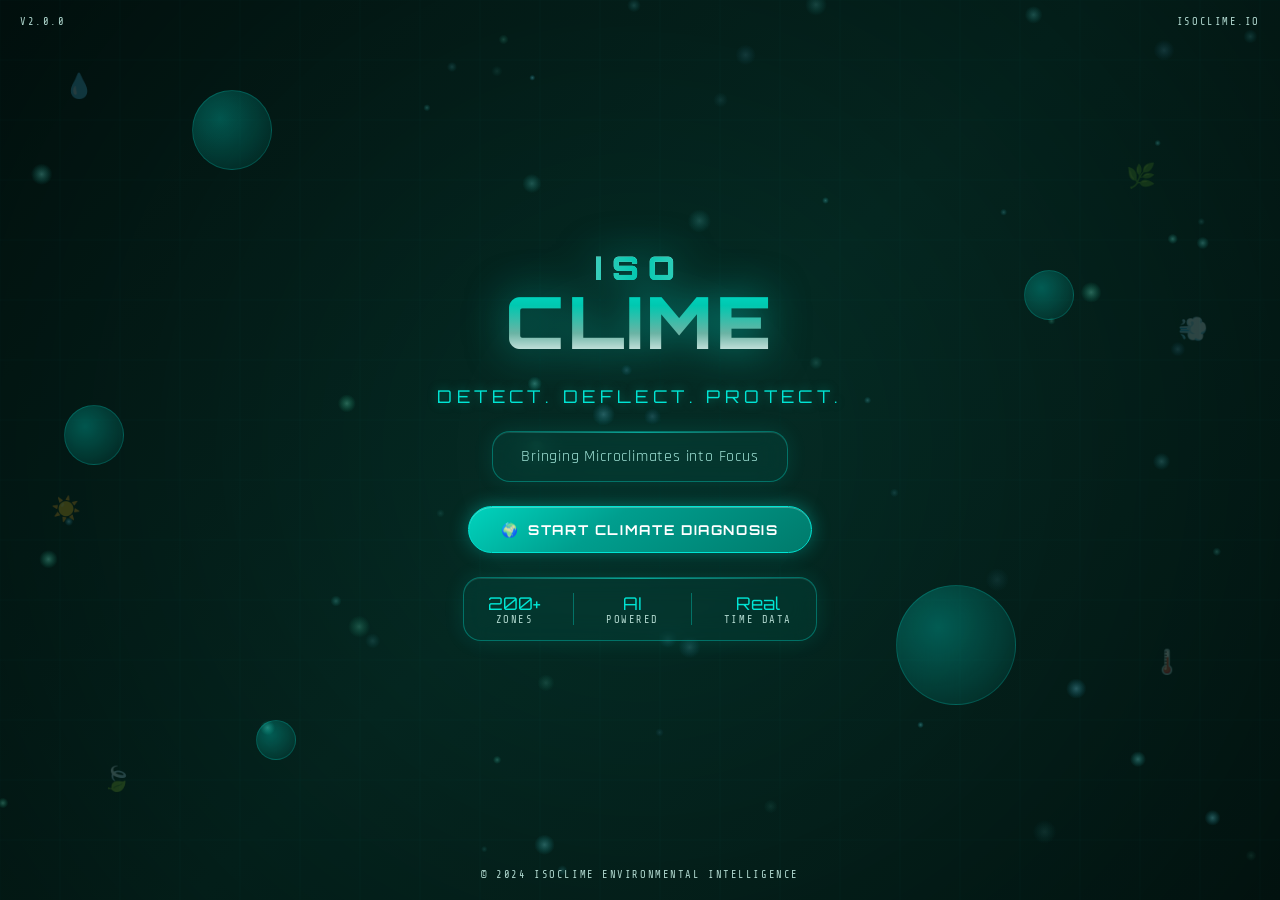
<file: index.html>
<!DOCTYPE html>
<html lang="en">
<head>
  <meta charset="UTF-8" />
  <meta name="viewport" content="width=device-width, initial-scale=1.0" />
  <meta name="description" content="IsoClime – Detect. Deflect. Protect. Microclimate analysis for your neighborhood." />
  <title>IsoClime – Microclimate Intelligence</title>
  <link rel="stylesheet" href="styles.css" />
</head>
<body>

<!-- Animated background canvas -->
<canvas id="bg-canvas"></canvas>

<!-- Decorative floating icons -->
<div class="deco-icons" aria-hidden="true">
  <span class="deco-icon" style="top:8%;left:5%;animation-delay:0s">💧</span>
  <span class="deco-icon" style="top:18%;left:88%;animation-delay:1.2s">🌿</span>
  <span class="deco-icon" style="top:55%;left:4%;animation-delay:2s">☀️</span>
  <span class="deco-icon" style="top:72%;left:90%;animation-delay:0.6s">🌡️</span>
  <span class="deco-icon" style="top:35%;left:92%;animation-delay:3s">💨</span>
  <span class="deco-icon" style="top:85%;left:8%;animation-delay:1.8s">🍃</span>
  <!-- Chrome bubbles -->
  <div class="chrome-bubble" style="width:80px;height:80px;top:10%;left:15%;animation-delay:0s"></div>
  <div class="chrome-bubble" style="width:50px;height:50px;top:30%;left:80%;animation-delay:2s"></div>
  <div class="chrome-bubble" style="width:120px;height:120px;top:65%;left:70%;animation-delay:1s"></div>
  <div class="chrome-bubble" style="width:40px;height:40px;top:80%;left:20%;animation-delay:3s"></div>
  <div class="chrome-bubble" style="width:60px;height:60px;top:45%;left:5%;animation-delay:1.5s"></div>
</div>

<!-- Landing screen -->
<section class="screen" id="screen-landing" role="main">
  <header class="nav-header">
    <span class="pixel-label">v2.0.0</span>
    <span class="pixel-label">IsoClime.io</span>
  </header>

  <div class="landing-hero">
    <!-- Logo -->
    <div class="logo-chrome anim-slide-up" style="animation-delay:0.1s">
      <div class="logo-main">
        <span class="logo-iso">ISO</span>CLIME
      </div>
    </div>

    <!-- Tagline -->
    <p class="tagline anim-slide-up" style="animation-delay:0.3s">
      <span>Detect.</span> <span>Deflect.</span> <span>Protect.</span>
    </p>

    <!-- Subtitle panel -->
    <div class="glass-panel subtitle-panel anim-slide-up" style="animation-delay:0.5s">
      <p class="subtitle-text">Bringing Microclimates into Focus</p>
    </div>

    <!-- CTA -->
    <a href="screens/search.html" class="btn-chrome anim-slide-up" style="animation-delay:0.7s" id="start-btn">
      <span>🌍</span> Start Climate Diagnosis
    </a>

    <!-- Stats strip -->
    <div class="glass-panel anim-slide-up" style="animation-delay:0.9s;padding:14px 24px;display:flex;gap:32px;align-items:center">
      <div style="text-align:center">
        <div style="font-family:var(--font-display);font-size:1.1rem;color:var(--aqua)">200+</div>
        <div class="pixel-label">Zones</div>
      </div>
      <div style="width:1px;height:32px;background:var(--glass-border)"></div>
      <div style="text-align:center">
        <div style="font-family:var(--font-display);font-size:1.1rem;color:var(--aqua)">AI</div>
        <div class="pixel-label">Powered</div>
      </div>
      <div style="width:1px;height:32px;background:var(--glass-border)"></div>
      <div style="text-align:center">
        <div style="font-family:var(--font-display);font-size:1.1rem;color:var(--aqua)">Real</div>
        <div class="pixel-label">Time Data</div>
      </div>
    </div>
  </div>

  <!-- Footer -->
  <footer style="text-align:center;padding:16px;position:relative;z-index:1">
    <span class="pixel-label">© 2024 IsoClime Environmental Intelligence</span>
  </footer>
</section>

<script src="app.js"></script>
</body>
</html>
</file>
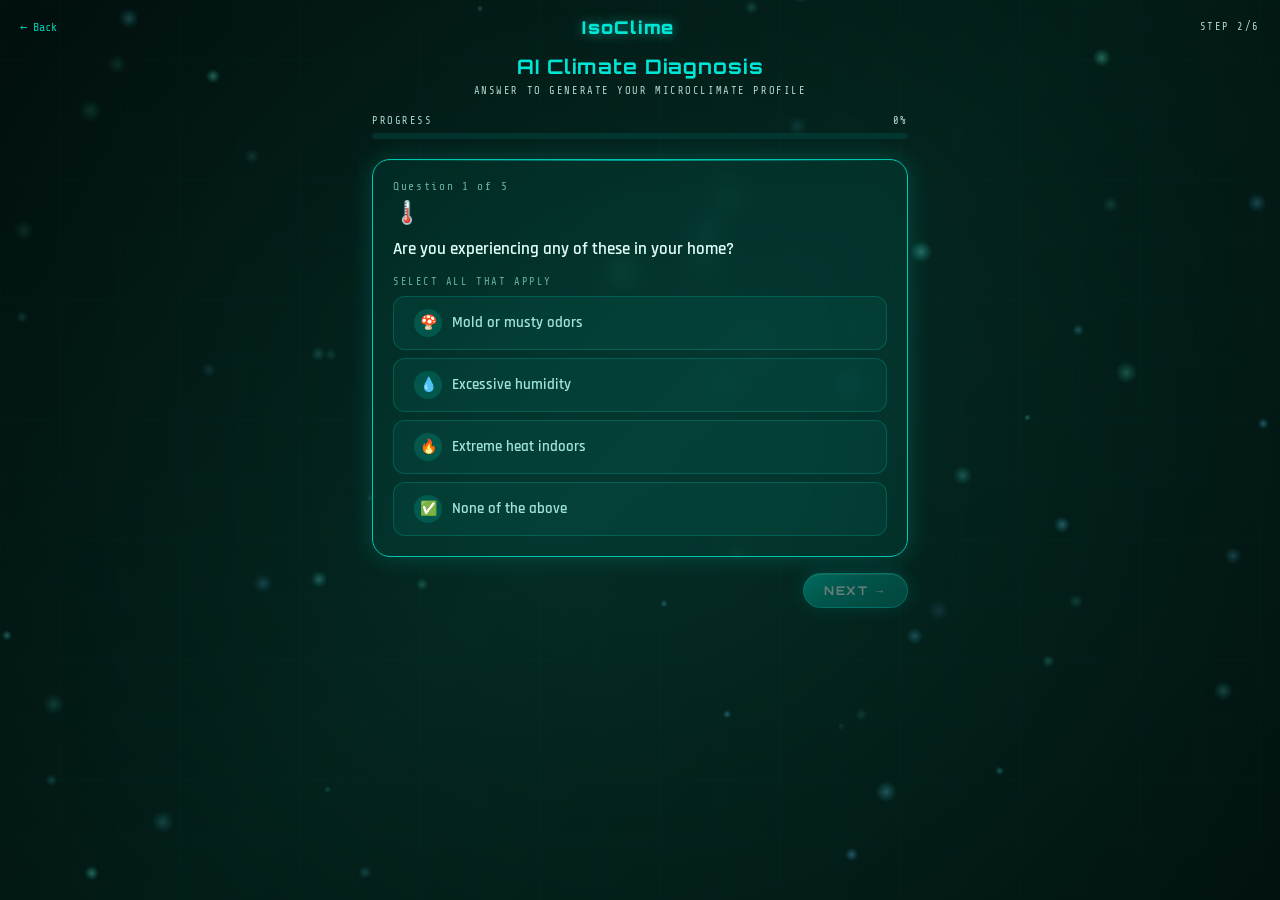
<file: screens/diagnosis.html>
<!DOCTYPE html>
<html lang="en">
<head>
  <meta charset="UTF-8" />
  <meta name="viewport" content="width=device-width, initial-scale=1.0" />
  <title>IsoClime – Climate Diagnosis</title>
  <link rel="stylesheet" href="../styles.css" />
</head>
<body>

<canvas id="bg-canvas"></canvas>

<section class="screen" id="screen-diagnosis">
  <!-- Nav -->
  <header class="nav-header">
    <a href="search.html" class="nav-back" aria-label="Back">← Back</a>
    <span class="nav-logo">IsoClime</span>
    <span class="pixel-label" id="step-label">Step 2/4</span>
  </header>

  <div class="screen-content">
    <!-- Title -->
    <div style="margin-bottom:18px;text-align:center" class="anim-slide-up">
      <h1 style="font-size:1.25rem;color:var(--aqua);margin-bottom:6px">AI Climate Diagnosis</h1>
      <p class="pixel-label">Answer to generate your microclimate profile</p>
    </div>

    <!-- Progress bar -->
    <div style="margin-bottom:20px;animation-delay:0.1s" class="anim-slide-up">
      <div style="display:flex;justify-content:space-between;margin-bottom:6px">
        <span class="pixel-label">Progress</span>
        <span class="pixel-label" id="progress-pct">0%</span>
      </div>
      <div class="progress-track">
        <div class="progress-fill" id="progress-fill" style="width:0%"></div>
      </div>
    </div>

    <!-- Questions container -->
    <div id="questions-container"></div>

    <!-- Navigation buttons -->
    <div style="display:flex;gap:12px;justify-content:space-between;margin-top:8px" class="anim-slide-up">
      <button class="btn-chrome btn-chrome-outline btn-sm" id="prev-btn" style="display:none" onclick="diagnosisNav(-1)">
        ← Previous
      </button>
      <button class="btn-chrome btn-sm" id="next-btn" style="margin-left:auto;opacity:0.4;pointer-events:none" onclick="diagnosisNav(1)">
        Next →
      </button>
    </div>
  </div>
</section>

<script src="../app.js"></script>
<script src="diagnosis.js"></script>
</body>
</html>
</file>
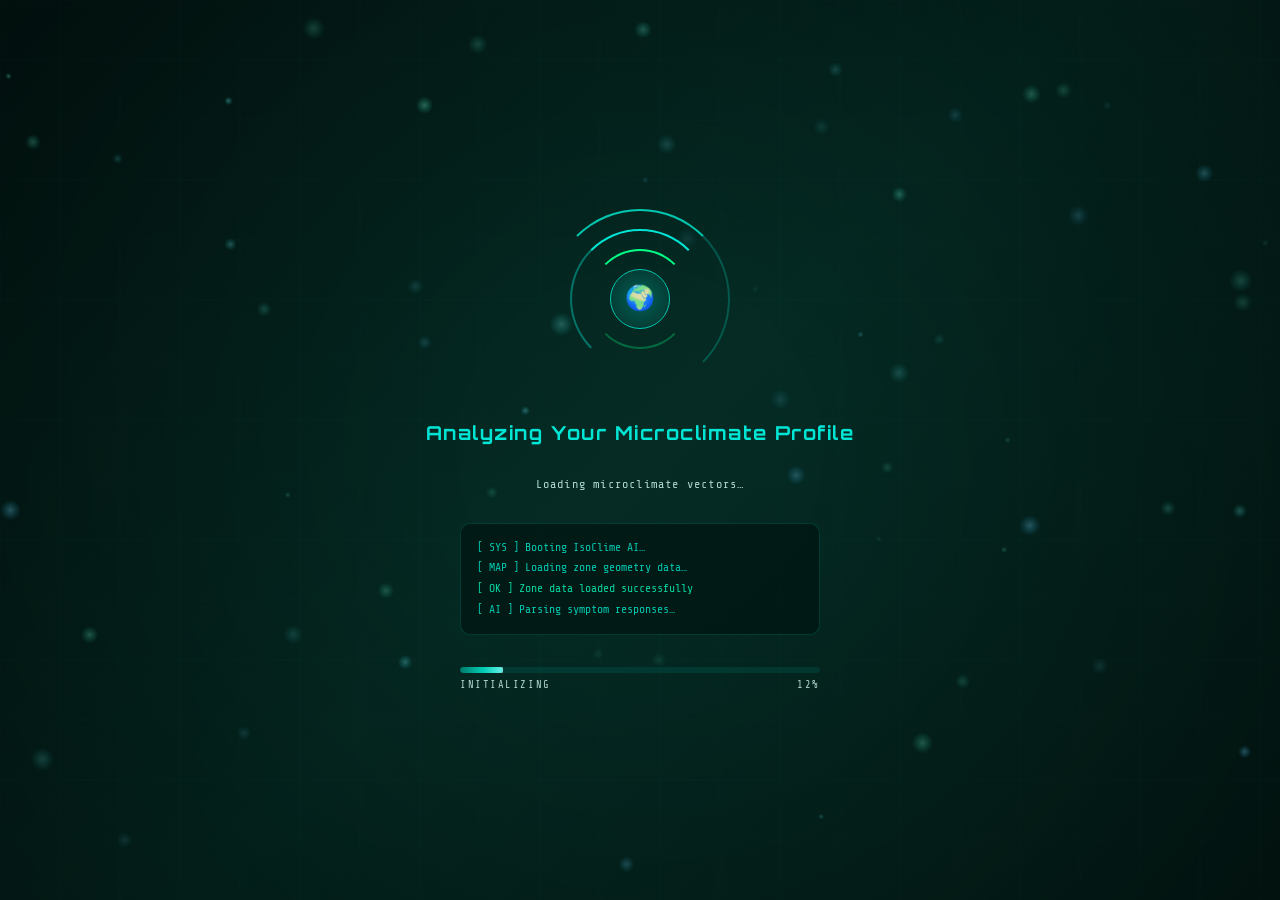
<file: screens/processing.html>
<!DOCTYPE html>
<html lang="en">
<head>
  <meta charset="UTF-8" />
  <meta name="viewport" content="width=device-width, initial-scale=1.0" />
  <title>IsoClime – Analyzing Your Profile</title>
  <link rel="stylesheet" href="../styles.css" />
</head>
<body>

<canvas id="bg-canvas"></canvas>

<section class="screen" id="screen-processing">
  <div class="processing-container">
    <!-- Chrome rings animation -->
    <div class="chrome-rings" role="img" aria-label="Processing animation">
      <div class="ring ring-1"></div>
      <div class="ring ring-2"></div>
      <div class="ring ring-3"></div>
      <div class="ring-core">🌍</div>
    </div>

    <!-- Title -->
    <div class="anim-fade-in" style="animation-delay:0.3s">
      <h2 class="processing-title">Analyzing Your Microclimate Profile</h2>
    </div>

    <!-- Subtitle ticker -->
    <p class="processing-sub anim-fade-in" id="processing-sub" style="animation-delay:0.5s">
      Initializing AI engine…
    </p>

    <!-- Log stream -->
    <div class="log-stream anim-fade-in" id="log-stream" style="animation-delay:0.7s">
      <div class="log-line log-scan">[ SYS ] Booting IsoClime AI…</div>
    </div>

    <!-- Progress bar -->
    <div style="width:100%;max-width:360px" class="anim-fade-in" style="animation-delay:0.9s">
      <div class="progress-track">
        <div class="progress-fill" id="proc-progress" style="width:0%"></div>
      </div>
      <div style="display:flex;justify-content:space-between;margin-top:6px">
        <span class="pixel-label" id="proc-status">INITIALIZING</span>
        <span class="pixel-label" id="proc-pct">0%</span>
      </div>
    </div>
  </div>
</section>

<script src="../app.js"></script>
<script src="processing.js"></script>
</body>
</html>
</file>
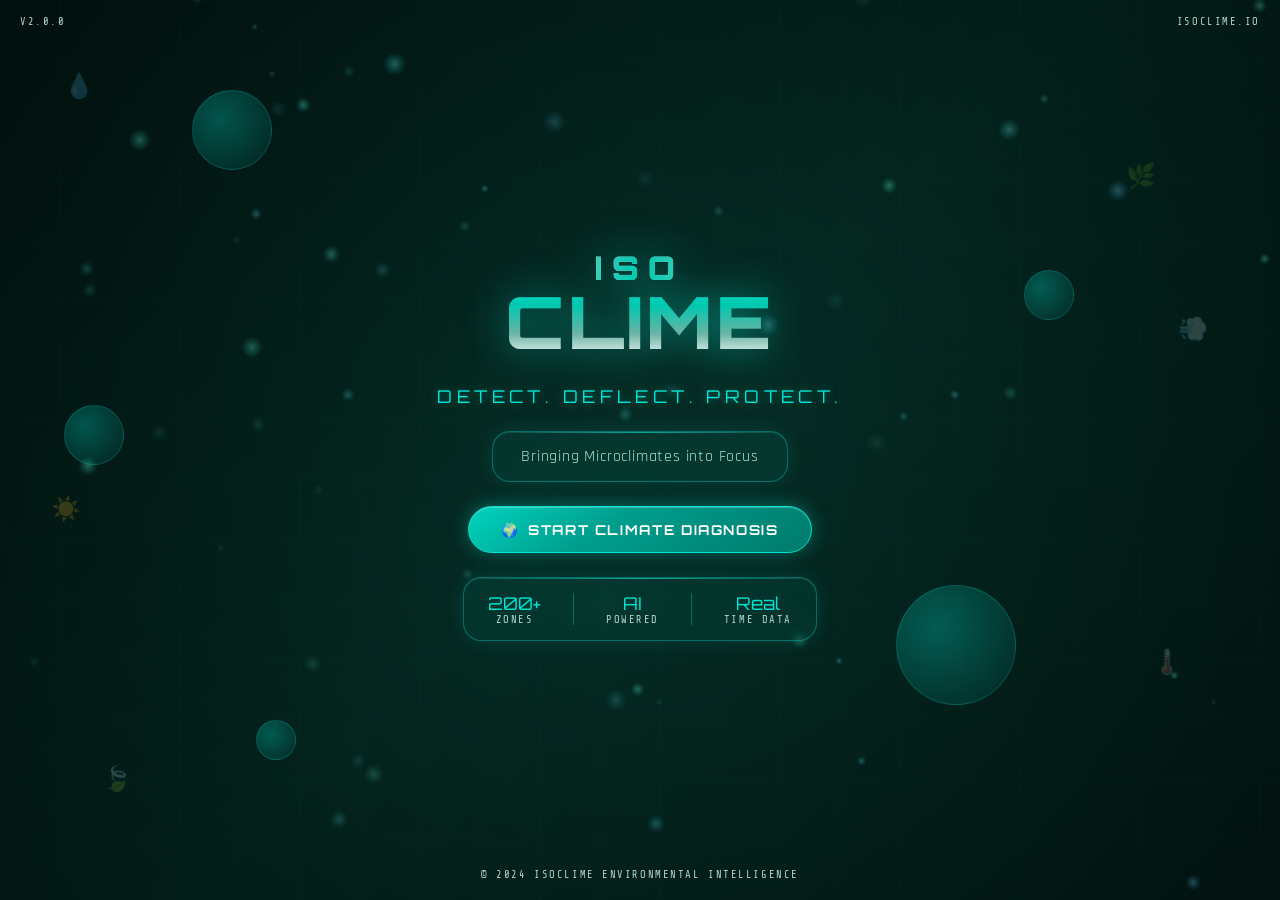
<file: screens/results.html>
<!DOCTYPE html>
<html lang="en">
<head>
  <meta charset="UTF-8" />
  <meta name="viewport" content="width=device-width, initial-scale=1.0" />
  <title>IsoClime – Results Dashboard</title>
  <link rel="stylesheet" href="../styles.css" />
</head>
<body>

<canvas id="bg-canvas"></canvas>

<section class="screen" id="screen-results">
  <!-- Nav -->
  <header class="nav-header">
    <a href="../index.html" class="nav-back" aria-label="Back to home">⌂ Home</a>
    <span class="nav-logo">IsoClime</span>
    <span class="pixel-label">Results</span>
  </header>

  <div class="screen-content">
    <!-- Header card -->
    <div class="glass-panel anim-slide-up" style="padding:18px 20px;margin-bottom:20px;text-align:center">
      <div class="pixel-label" style="margin-bottom:4px">Microclimate Profile Complete</div>
      <h1 style="font-size:1.15rem;color:var(--aqua);margin-bottom:8px">Your Climate Risk Report</h1>
      <div style="display:flex;justify-content:center;gap:8px;flex-wrap:wrap" id="zone-chips">
        <!-- Chips filled by JS -->
      </div>
    </div>

    <!-- Zone Climate Risk -->
    <div class="risk-section anim-slide-up" style="animation-delay:0.2s">
      <div class="section-title">🌡️ Zone Climate Risk</div>
      <div class="chrome-panel">
        <div class="gauges-row" id="gauges-row">
          <!-- Gauges filled by JS -->
        </div>
      </div>
    </div>

    <!-- Recommended Actions -->
    <div class="risk-section anim-slide-up" style="animation-delay:0.4s">
      <div class="section-title">⚡ Recommended Actions</div>
      <div id="recommendations-list">
        <!-- Cards filled by JS -->
      </div>
    </div>

    <!-- Action buttons -->
    <div style="display:flex;gap:12px;justify-content:center;flex-wrap:wrap;margin-top:8px;animation-delay:0.6s" class="anim-slide-up">
      <button class="btn-chrome btn-sm" onclick="window.print()">📄 Export Report</button>
      <a href="../index.html" class="btn-chrome btn-chrome-outline btn-sm">🔄 New Diagnosis</a>
    </div>
  </div>
</section>

<script src="../app.js"></script>
<script src="results.js"></script>
</body>
</html>
</file>
<file: styles.css>
/* ============================================================
   IsoClime - Y2K Retro-Futuristic Stylesheet
   ============================================================ */

/* ---------- Google Fonts ---------- */
@import url('https://fonts.googleapis.com/css2?family=Orbitron:wght@400;700;900&family=Share+Tech+Mono&family=Rajdhani:wght@400;600;700&display=swap');

/* ---------- CSS Custom Properties ---------- */
:root {
  --teal:          #00c8b0;
  --aqua:          #00e5d4;
  --green:         #00ff88;
  --deep-teal:     #007a6b;
  --chrome-light:  #e8f4f0;
  --chrome-mid:    #b0d8cf;
  --chrome-dark:   #6ab3a4;
  --silver:        #c8d8d4;
  --glass-bg:      rgba(0, 200, 176, 0.08);
  --glass-border:  rgba(0, 229, 212, 0.35);
  --glow-color:    rgba(0, 229, 212, 0.6);
  --bg-dark:       #031a16;
  --bg-mid:        #052b24;
  --text-primary:  #e0fff8;
  --text-secondary:#a0e4d8;
  --danger:        #ff6b6b;
  --warning:       #ffd166;
  --success:       #06d6a0;
  --font-display:  'Orbitron', sans-serif;
  --font-mono:     'Share Tech Mono', monospace;
  --font-body:     'Rajdhani', sans-serif;
}

/* ---------- Reset & Base ---------- */
*, *::before, *::after { box-sizing: border-box; margin: 0; padding: 0; }

html { scroll-behavior: smooth; }

body {
  font-family: var(--font-body);
  background: linear-gradient(135deg, var(--bg-dark) 0%, var(--bg-mid) 50%, #041f1a 100%);
  color: var(--text-primary);
  min-height: 100vh;
  overflow-x: hidden;
}

/* ---------- Scrollbar ---------- */
::-webkit-scrollbar { width: 6px; }
::-webkit-scrollbar-track { background: var(--bg-dark); }
::-webkit-scrollbar-thumb { background: var(--teal); border-radius: 3px; }

/* ---------- Typography ---------- */
h1, h2, h3, h4 { font-family: var(--font-display); letter-spacing: 0.05em; }

.mono { font-family: var(--font-mono); }

.pixel-label {
  font-family: var(--font-mono);
  font-size: 0.65rem;
  letter-spacing: 0.15em;
  text-transform: uppercase;
  color: var(--chrome-mid);
}

/* ---------- Utility ---------- */
.hidden { display: none !important; }
.flex-center { display: flex; align-items: center; justify-content: center; }
.full-screen { width: 100%; min-height: 100vh; }

/* ============================================================
   ANIMATED BACKGROUND CANVAS
   ============================================================ */
#bg-canvas {
  position: fixed;
  top: 0; left: 0;
  width: 100%; height: 100%;
  z-index: 0;
  pointer-events: none;
}

/* ============================================================
   CHROME / GLASS PANELS
   ============================================================ */
.glass-panel {
  background: var(--glass-bg);
  border: 1px solid var(--glass-border);
  border-radius: 18px;
  backdrop-filter: blur(12px);
  -webkit-backdrop-filter: blur(12px);
  box-shadow:
    0 0 20px rgba(0, 229, 212, 0.12),
    inset 0 1px 0 rgba(255,255,255,0.08);
  position: relative;
  overflow: hidden;
}

.glass-panel::before {
  content: '';
  position: absolute;
  top: 0; left: 0; right: 0;
  height: 1px;
  background: linear-gradient(90deg, transparent, rgba(0,229,212,0.6), transparent);
}

.chrome-panel {
  background: linear-gradient(145deg, rgba(0,200,176,0.15) 0%, rgba(0,100,90,0.1) 100%);
  border: 1.5px solid var(--chrome-dark);
  border-radius: 16px;
  box-shadow:
    0 4px 24px rgba(0,200,176,0.18),
    inset 0 1px 0 rgba(255,255,255,0.1),
    inset 0 -1px 0 rgba(0,0,0,0.2);
}

/* ============================================================
   CHROME BUTTONS
   ============================================================ */
.btn-chrome {
  font-family: var(--font-display);
  font-size: 0.85rem;
  font-weight: 700;
  letter-spacing: 0.12em;
  text-transform: uppercase;
  color: #fff;
  background: linear-gradient(145deg, #00d4be 0%, #009e8e 40%, #007a6b 100%);
  border: 1.5px solid var(--aqua);
  border-radius: 50px;
  padding: 14px 32px;
  cursor: pointer;
  position: relative;
  overflow: hidden;
  transition: all 0.25s ease;
  box-shadow:
    0 0 18px rgba(0,229,212,0.4),
    0 4px 12px rgba(0,0,0,0.3),
    inset 0 1px 0 rgba(255,255,255,0.25);
  display: inline-flex;
  align-items: center;
  gap: 8px;
  text-decoration: none;
}

.btn-chrome::before {
  content: '';
  position: absolute;
  top: 0; left: -100%;
  width: 60%; height: 100%;
  background: linear-gradient(90deg, transparent, rgba(255,255,255,0.2), transparent);
  transition: left 0.4s ease;
}

.btn-chrome:hover::before { left: 150%; }
.btn-chrome:hover {
  box-shadow: 0 0 30px rgba(0,229,212,0.7), 0 6px 18px rgba(0,0,0,0.4);
  transform: translateY(-2px);
}
.btn-chrome:active { transform: translateY(0); }

.btn-chrome-outline {
  background: transparent;
  border: 1.5px solid var(--teal);
  color: var(--aqua);
  box-shadow: 0 0 12px rgba(0,229,212,0.25);
}
.btn-chrome-outline:hover {
  background: rgba(0,200,176,0.1);
  box-shadow: 0 0 24px rgba(0,229,212,0.5);
}

.btn-sm {
  font-size: 0.75rem;
  padding: 9px 20px;
}

/* ============================================================
   CHROME TOGGLE BUTTONS (answer options)
   ============================================================ */
.toggle-btn {
  font-family: var(--font-body);
  font-size: 0.95rem;
  font-weight: 600;
  color: var(--text-secondary);
  background: rgba(0,150,136,0.1);
  border: 1px solid rgba(0,200,176,0.25);
  border-radius: 12px;
  padding: 12px 20px;
  cursor: pointer;
  transition: all 0.2s ease;
  text-align: left;
  width: 100%;
  display: flex;
  align-items: center;
  gap: 10px;
}

.toggle-btn:hover {
  border-color: var(--teal);
  background: rgba(0,200,176,0.18);
  color: #fff;
}

.toggle-btn.selected {
  border-color: var(--aqua);
  background: linear-gradient(135deg, rgba(0,200,176,0.3), rgba(0,229,212,0.15));
  color: #fff;
  box-shadow: 0 0 14px rgba(0,229,212,0.35);
}

.toggle-btn .btn-icon {
  width: 28px; height: 28px;
  background: rgba(0,200,176,0.2);
  border-radius: 50%;
  display: flex; align-items: center; justify-content: center;
  font-size: 14px;
  flex-shrink: 0;
}

/* ============================================================
   SEARCH BAR
   ============================================================ */
.search-wrapper {
  position: relative;
  width: 100%;
}

.search-input {
  width: 100%;
  font-family: var(--font-body);
  font-size: 1rem;
  color: var(--text-primary);
  background: rgba(0,30,25,0.7);
  border: 1.5px solid var(--glass-border);
  border-radius: 50px;
  padding: 14px 52px 14px 20px;
  outline: none;
  transition: all 0.25s ease;
  backdrop-filter: blur(8px);
}
.search-input::placeholder { color: var(--chrome-dark); }
.search-input:focus {
  border-color: var(--teal);
  box-shadow: 0 0 20px rgba(0,229,212,0.3);
}

.search-btn {
  position: absolute;
  right: 6px; top: 50%;
  transform: translateY(-50%);
  background: linear-gradient(135deg, var(--teal), var(--deep-teal));
  border: none;
  border-radius: 50%;
  width: 38px; height: 38px;
  display: flex; align-items: center; justify-content: center;
  cursor: pointer;
  color: #fff;
  font-size: 16px;
  transition: all 0.2s ease;
}
.search-btn:hover { box-shadow: 0 0 16px rgba(0,229,212,0.5); }

/* ============================================================
   PROGRESS BAR
   ============================================================ */
.progress-track {
  width: 100%;
  height: 6px;
  background: rgba(0,100,90,0.3);
  border-radius: 3px;
  overflow: hidden;
  position: relative;
}

.progress-fill {
  height: 100%;
  border-radius: 3px;
  background: linear-gradient(90deg, var(--deep-teal), var(--teal), var(--aqua));
  transition: width 0.5s cubic-bezier(0.4, 0, 0.2, 1);
  position: relative;
}

.progress-fill::after {
  content: '';
  position: absolute;
  right: 0; top: 0;
  width: 20px; height: 100%;
  background: linear-gradient(90deg, transparent, rgba(255,255,255,0.4));
  animation: shimmer-right 1.5s ease-in-out infinite;
}

@keyframes shimmer-right {
  0%, 100% { opacity: 0; }
  50% { opacity: 1; }
}

/* ============================================================
   GAUGE / RISK METER
   ============================================================ */
.gauge-container {
  display: flex;
  flex-direction: column;
  align-items: center;
  gap: 8px;
}

.gauge-ring {
  position: relative;
  width: 110px; height: 110px;
}

.gauge-ring svg {
  transform: rotate(-90deg);
}

.gauge-ring .gauge-bg {
  fill: none;
  stroke: rgba(0,100,90,0.3);
  stroke-width: 8;
}

.gauge-ring .gauge-fill {
  fill: none;
  stroke-width: 8;
  stroke-linecap: round;
  stroke-dasharray: 283;
  stroke-dashoffset: 283;
  transition: stroke-dashoffset 1.5s cubic-bezier(0.4, 0, 0.2, 1);
}

.gauge-ring .gauge-center {
  position: absolute;
  inset: 0;
  display: flex;
  flex-direction: column;
  align-items: center;
  justify-content: center;
  gap: 2px;
}

.gauge-value {
  font-family: var(--font-display);
  font-size: 1.4rem;
  font-weight: 700;
  line-height: 1;
}

.gauge-label {
  font-family: var(--font-mono);
  font-size: 0.6rem;
  letter-spacing: 0.1em;
  text-transform: uppercase;
  color: var(--text-secondary);
}

/* ============================================================
   NAVIGATION HEADER
   ============================================================ */
.nav-header {
  display: flex;
  align-items: center;
  justify-content: space-between;
  padding: 16px 20px;
  position: relative;
  z-index: 10;
}

.nav-logo {
  font-family: var(--font-display);
  font-size: 1.1rem;
  font-weight: 900;
  color: var(--aqua);
  text-shadow: 0 0 12px rgba(0,229,212,0.6);
  letter-spacing: 0.08em;
  text-decoration: none;
}

.nav-back {
  display: flex; align-items: center; gap: 6px;
  font-family: var(--font-mono);
  font-size: 0.75rem;
  color: var(--teal);
  cursor: pointer;
  text-decoration: none;
  transition: color 0.2s;
}
.nav-back:hover { color: var(--aqua); }

/* ============================================================
   SCREEN CONTAINERS
   ============================================================ */
.screen {
  position: relative;
  z-index: 1;
  min-height: 100vh;
  display: flex;
  flex-direction: column;
}

.screen-content {
  flex: 1;
  padding: 0 20px 40px;
  max-width: 480px;
  margin: 0 auto;
  width: 100%;
}

/* ============================================================
   LANDING PAGE SPECIFIC
   ============================================================ */
.landing-hero {
  flex: 1;
  display: flex;
  flex-direction: column;
  align-items: center;
  justify-content: center;
  text-align: center;
  padding: 40px 24px;
  position: relative;
  z-index: 1;
  gap: 24px;
}

.logo-chrome {
  position: relative;
  display: inline-block;
}

.logo-main {
  font-family: var(--font-display);
  font-size: clamp(2.8rem, 12vw, 4.5rem);
  font-weight: 900;
  letter-spacing: 0.05em;
  background: linear-gradient(180deg,
    #ffffff 0%,
    var(--aqua) 25%,
    var(--teal) 50%,
    var(--chrome-dark) 75%,
    #fff 100%
  );
  -webkit-background-clip: text;
  -webkit-text-fill-color: transparent;
  background-clip: text;
  filter: drop-shadow(0 0 20px rgba(0,229,212,0.5));
  line-height: 1.1;
}

.logo-iso {
  font-size: 0.45em;
  letter-spacing: 0.3em;
  display: block;
  background: linear-gradient(90deg, var(--chrome-mid), var(--teal), var(--chrome-mid));
  -webkit-background-clip: text;
  -webkit-text-fill-color: transparent;
  background-clip: text;
  margin-bottom: -0.1em;
}

.tagline {
  font-family: var(--font-display);
  font-size: clamp(0.8rem, 3vw, 1.1rem);
  letter-spacing: 0.25em;
  text-transform: uppercase;
  color: var(--teal);
  text-shadow: 0 0 10px rgba(0,200,176,0.5);
}

.tagline span { color: var(--aqua); }

.subtitle-panel {
  padding: 14px 28px;
  text-align: center;
}

.subtitle-text {
  font-family: var(--font-body);
  font-size: 1rem;
  color: var(--text-secondary);
  letter-spacing: 0.05em;
}

/* Floating decorative icons on landing */
.deco-icons {
  position: absolute;
  inset: 0;
  overflow: hidden;
  pointer-events: none;
  z-index: 0;
}

.deco-icon {
  position: absolute;
  font-size: 1.5rem;
  opacity: 0.2;
  animation: float-deco 6s ease-in-out infinite;
}

@keyframes float-deco {
  0%, 100% { transform: translateY(0) rotate(0deg); }
  50% { transform: translateY(-16px) rotate(10deg); }
}

/* Chrome bubble decorations */
.chrome-bubble {
  position: absolute;
  border-radius: 50%;
  background: radial-gradient(circle at 35% 35%, rgba(0,229,212,0.3), rgba(0,100,90,0.1));
  border: 1px solid rgba(0,229,212,0.2);
  animation: float-bubble 8s ease-in-out infinite;
}

@keyframes float-bubble {
  0%, 100% { transform: translateY(0) scale(1); opacity: 0.3; }
  50% { transform: translateY(-20px) scale(1.05); opacity: 0.5; }
}

/* ============================================================
   MAP SCREEN
   ============================================================ */
.map-container {
  width: 100%;
  height: 320px;
  border-radius: 16px;
  overflow: hidden;
  border: 1.5px solid var(--glass-border);
  box-shadow:
    0 0 30px rgba(0,229,212,0.2),
    inset 0 0 20px rgba(0,0,0,0.3);
  position: relative;
}

#leaflet-map {
  width: 100%; height: 100%;
}

/* Leaflet overrides */
.leaflet-container {
  background: #041f1a !important;
  font-family: var(--font-body) !important;
}

.leaflet-tile-pane { filter: saturate(0.6) hue-rotate(120deg) brightness(0.6); }

.leaflet-popup-content-wrapper {
  background: rgba(3,26,22,0.92) !important;
  border: 1px solid var(--teal) !important;
  border-radius: 12px !important;
  color: var(--text-primary) !important;
  box-shadow: 0 0 16px rgba(0,229,212,0.3) !important;
}
.leaflet-popup-tip { background: rgba(3,26,22,0.92) !important; }
.leaflet-popup-content { font-family: var(--font-body) !important; color: var(--text-primary) !important; }

/* Pulsing map marker */
.pulse-marker {
  width: 20px; height: 20px;
  border-radius: 50%;
  background: var(--teal);
  box-shadow: 0 0 0 0 rgba(0,200,176,0.7);
  animation: pulse-ring 2s infinite;
}

@keyframes pulse-ring {
  0% { box-shadow: 0 0 0 0 rgba(0,200,176,0.7); }
  70% { box-shadow: 0 0 0 20px rgba(0,200,176,0); }
  100% { box-shadow: 0 0 0 0 rgba(0,200,176,0); }
}

.analyzing-badge {
  display: flex;
  align-items: center;
  gap: 8px;
  padding: 10px 18px;
  background: rgba(0,200,176,0.12);
  border: 1px solid var(--teal);
  border-radius: 50px;
  font-family: var(--font-mono);
  font-size: 0.75rem;
  letter-spacing: 0.1em;
  color: var(--aqua);
}

.analyzing-dot {
  width: 8px; height: 8px;
  border-radius: 50%;
  background: var(--aqua);
  animation: blink-dot 1s ease-in-out infinite;
}

@keyframes blink-dot {
  0%, 100% { opacity: 1; }
  50% { opacity: 0.2; }
}

/* Scan overlay */
.scan-overlay {
  position: absolute;
  inset: 0;
  pointer-events: none;
  z-index: 400;
  overflow: hidden;
  border-radius: 14px;
  display: none;
}

.scan-line {
  position: absolute;
  left: 0; right: 0;
  height: 2px;
  background: linear-gradient(90deg, transparent, rgba(0,229,212,0.8), transparent);
  animation: scan-move 2s linear infinite;
}

@keyframes scan-move {
  0% { top: 0%; opacity: 0; }
  10% { opacity: 1; }
  90% { opacity: 1; }
  100% { top: 100%; opacity: 0; }
}

/* ============================================================
   DIAGNOSIS SCREEN
   ============================================================ */
.question-card {
  padding: 20px;
  margin-bottom: 16px;
  transition: transform 0.3s ease;
}

.question-card.active {
  border-color: var(--teal);
  box-shadow: 0 0 24px rgba(0,229,212,0.2);
}

.question-number {
  font-family: var(--font-mono);
  font-size: 0.7rem;
  letter-spacing: 0.15em;
  color: var(--chrome-dark);
  margin-bottom: 6px;
}

.question-text {
  font-family: var(--font-body);
  font-size: 1.05rem;
  font-weight: 600;
  color: var(--text-primary);
  margin-bottom: 14px;
  line-height: 1.4;
}

.question-icon {
  font-size: 1.4rem;
  margin-bottom: 10px;
}

.options-grid {
  display: flex;
  flex-direction: column;
  gap: 8px;
}

/* ============================================================
   PROCESSING SCREEN
   ============================================================ */
.processing-container {
  display: flex;
  flex-direction: column;
  align-items: center;
  justify-content: center;
  min-height: 100vh;
  gap: 32px;
  padding: 40px 24px;
  position: relative;
  z-index: 1;
  text-align: center;
}

.chrome-rings {
  position: relative;
  width: 180px; height: 180px;
  display: flex; align-items: center; justify-content: center;
}

.ring {
  position: absolute;
  border-radius: 50%;
  border: 2px solid transparent;
}

.ring-1 {
  width: 180px; height: 180px;
  border-top-color: var(--teal);
  border-right-color: rgba(0,200,176,0.3);
  animation: spin 2s linear infinite;
}

.ring-2 {
  width: 140px; height: 140px;
  border-top-color: var(--aqua);
  border-left-color: rgba(0,229,212,0.4);
  animation: spin 1.5s linear infinite reverse;
}

.ring-3 {
  width: 100px; height: 100px;
  border-top-color: var(--green);
  border-bottom-color: rgba(0,255,136,0.3);
  animation: spin 3s linear infinite;
}

.ring-core {
  width: 60px; height: 60px;
  background: radial-gradient(circle, rgba(0,229,212,0.3), rgba(0,100,90,0.1));
  border-radius: 50%;
  border: 1px solid var(--teal);
  display: flex; align-items: center; justify-content: center;
  font-size: 1.5rem;
  animation: core-pulse 2s ease-in-out infinite;
}

@keyframes spin { to { transform: rotate(360deg); } }
@keyframes core-pulse {
  0%, 100% { box-shadow: 0 0 0 0 rgba(0,200,176,0.4); }
  50% { box-shadow: 0 0 0 15px rgba(0,200,176,0); }
}

.processing-title {
  font-family: var(--font-display);
  font-size: 1.2rem;
  color: var(--aqua);
  letter-spacing: 0.08em;
}

.processing-sub {
  font-family: var(--font-mono);
  font-size: 0.75rem;
  color: var(--chrome-mid);
  letter-spacing: 0.1em;
  animation: typing-blink 1s step-end infinite;
}

@keyframes typing-blink {
  0%, 100% { border-right-color: var(--teal); }
  50% { border-right-color: transparent; }
}

.log-stream {
  width: 100%;
  max-width: 360px;
  background: rgba(0,20,16,0.7);
  border: 1px solid rgba(0,200,176,0.2);
  border-radius: 10px;
  padding: 14px 16px;
  font-family: var(--font-mono);
  font-size: 0.72rem;
  color: var(--chrome-dark);
  text-align: left;
  max-height: 120px;
  overflow-y: auto;
  line-height: 1.8;
}

.log-stream .log-line { animation: fade-in-log 0.4s ease; }
.log-stream .log-ok { color: var(--success); }
.log-stream .log-scan { color: var(--teal); }
.log-stream .log-warn { color: var(--warning); }

@keyframes fade-in-log {
  from { opacity: 0; transform: translateX(-8px); }
  to { opacity: 1; transform: translateX(0); }
}

/* ============================================================
   RESULTS SCREEN
   ============================================================ */
.risk-section { margin-bottom: 28px; }

.section-title {
  font-family: var(--font-display);
  font-size: 0.85rem;
  letter-spacing: 0.15em;
  text-transform: uppercase;
  color: var(--teal);
  margin-bottom: 16px;
  display: flex;
  align-items: center;
  gap: 8px;
}

.section-title::after {
  content: '';
  flex: 1;
  height: 1px;
  background: linear-gradient(90deg, rgba(0,200,176,0.4), transparent);
}

.gauges-row {
  display: flex;
  justify-content: space-around;
  gap: 8px;
  padding: 20px 16px;
  flex-wrap: wrap;
}

.recommendation-card {
  padding: 16px;
  margin-bottom: 12px;
  display: flex;
  gap: 14px;
  align-items: flex-start;
}

.rec-icon-wrap {
  width: 42px; height: 42px;
  flex-shrink: 0;
  border-radius: 12px;
  background: linear-gradient(135deg, rgba(0,200,176,0.2), rgba(0,100,90,0.1));
  border: 1px solid rgba(0,200,176,0.3);
  display: flex; align-items: center; justify-content: center;
  font-size: 1.2rem;
}

.rec-content { flex: 1; }

.rec-priority {
  font-family: var(--font-mono);
  font-size: 0.6rem;
  letter-spacing: 0.15em;
  text-transform: uppercase;
  margin-bottom: 4px;
}

.priority-immediate { color: var(--danger); }
.priority-low { color: var(--warning); }
.priority-long { color: var(--success); }

.rec-title {
  font-family: var(--font-body);
  font-size: 0.95rem;
  font-weight: 600;
  color: var(--text-primary);
  margin-bottom: 3px;
}

.rec-desc {
  font-family: var(--font-body);
  font-size: 0.82rem;
  color: var(--text-secondary);
  line-height: 1.4;
}

/* ============================================================
   MAP ZONE HIGHLIGHT
   ============================================================ */
.zone-info-banner {
  display: flex;
  align-items: center;
  justify-content: space-between;
  padding: 10px 16px;
  background: rgba(0,200,176,0.1);
  border: 1px solid rgba(0,200,176,0.25);
  border-radius: 10px;
  margin-top: 10px;
}

.zone-name {
  font-family: var(--font-display);
  font-size: 0.85rem;
  color: var(--aqua);
}

/* ============================================================
   ANIMATIONS (shared)
   ============================================================ */
@keyframes glow-pulse {
  0%, 100% { box-shadow: 0 0 10px rgba(0,229,212,0.3); }
  50% { box-shadow: 0 0 24px rgba(0,229,212,0.7); }
}

@keyframes slide-up {
  from { opacity: 0; transform: translateY(20px); }
  to { opacity: 1; transform: translateY(0); }
}

@keyframes fade-in {
  from { opacity: 0; }
  to { opacity: 1; }
}

.anim-slide-up { animation: slide-up 0.5s ease both; }
.anim-fade-in { animation: fade-in 0.4s ease both; }

/* ============================================================
   MISC UI COMPONENTS
   ============================================================ */
.divider {
  height: 1px;
  background: linear-gradient(90deg, transparent, var(--glass-border), transparent);
  margin: 20px 0;
}

.status-chip {
  display: inline-flex;
  align-items: center;
  gap: 6px;
  padding: 4px 12px;
  border-radius: 50px;
  font-family: var(--font-mono);
  font-size: 0.68rem;
  letter-spacing: 0.1em;
  text-transform: uppercase;
}

.chip-success { background: rgba(6,214,160,0.15); border: 1px solid var(--success); color: var(--success); }
.chip-warn { background: rgba(255,209,102,0.12); border: 1px solid var(--warning); color: var(--warning); }
.chip-danger { background: rgba(255,107,107,0.12); border: 1px solid var(--danger); color: var(--danger); }

/* ============================================================
   RESPONSIVE
   ============================================================ */
@media (min-width: 600px) {
  .screen-content { padding: 0 32px 60px; }
  .map-container { height: 400px; }
  .gauges-row { justify-content: space-evenly; }
}

@media (min-width: 900px) {
  .screen-content { max-width: 600px; }
}
</file>
